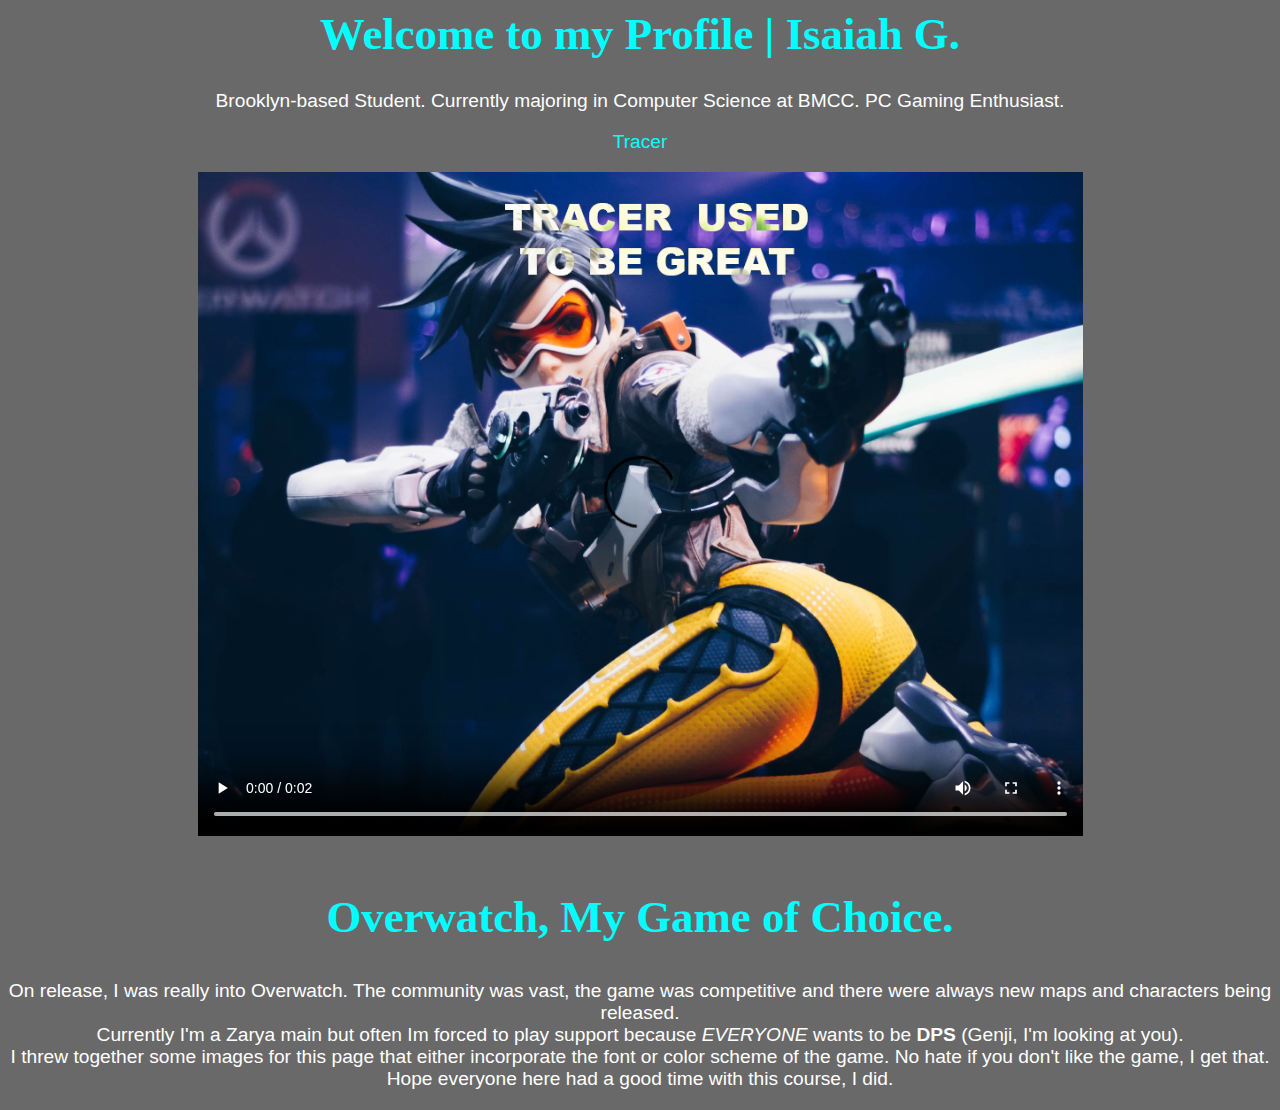
<file: final/index.html>
<!DOCTYPE html>
<html>
<meta name="viewport" content="width=device-width, initial-scale=1.0">
<head>
	<title>Isaiah G. Overwatch</title>
	<link rel="stylesheet" type="text/css" href="styles.css">
</head>
<body>
<center>
	<h1>Welcome to my Profile | Isaiah G.</h1>
	<p>Brooklyn-based Student. Currently majoring in Computer Science at BMCC. PC Gaming Enthusiast.</p>
	<p class="jojo">Tracer</p>
	<video width="1000" height ="750" controls><source src="bigtracer.mp4" type="video/mp4">Is Broken</video>
	<!--<p><image class="resize" src="https://images.unsplash.com/photo-1524641234638-4c303747c310"></p>-->
</image>
<br><br>
<h2>Overwatch, My Game of Choice.</h2>
<P> On release, I was really into Overwatch. The community was vast, the game was competitive and there were always new maps and characters being released.<br>Currently I'm a Zarya main but often Im forced to play support because <i>EVERYONE</i> wants to be <b>DPS</b> (Genji, I'm looking at you).<br> I threw together some images for this page that either incorporate the font or color scheme of the game. No hate if you don't like the game, I get that.<br>
	Hope everyone here had a good time with this course, I did.
</p></center>
</body>
</html>
</file>
<file: final/styles.css>
p {
		color: white;
		font-size:1.5vw;
		font-family: "Helvetica Neue", "Arial", sans-serif;
	}
h1 {
	font-size:3.5vw;
	color:cyan;
}
h2{
	color:cyan;
	font-size:3.5vw;
}
.jojo {
		color:cyan;
	}
	img {
  max-width: 45%;
  height: auto;
}
body {
	background-color:#696969;
	position: center;
}
video {
  width: 70%    !important;
  height: auto   !important;
}
</file>
